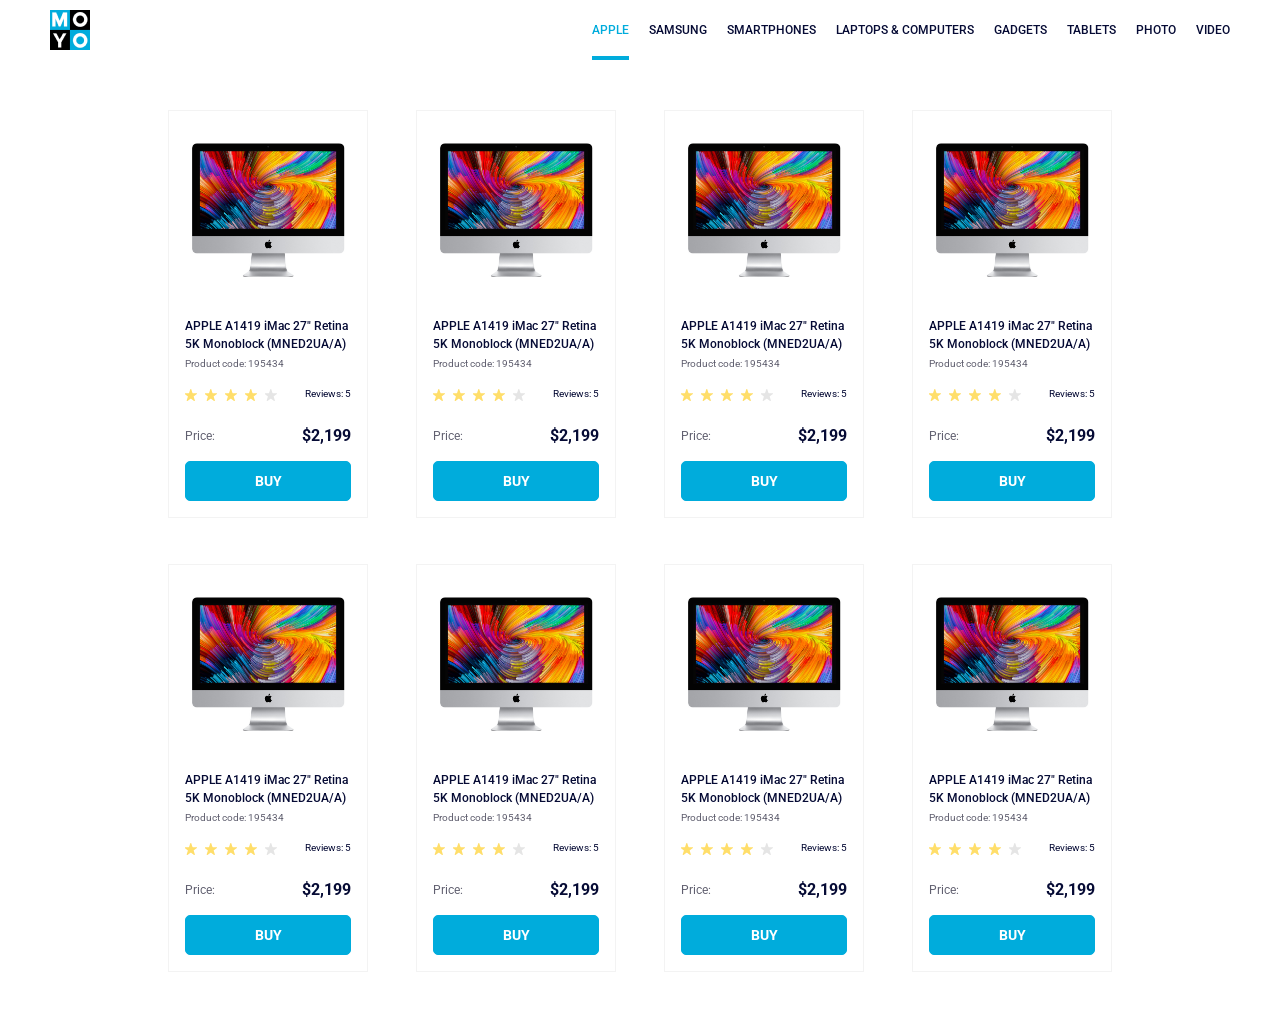
<file: index.html>
<!doctype html><html lang="en"><head><meta charset="utf-8"><meta name="viewport" content="width=device-width, initial-scale=1.0"><title>Catalog</title><link rel="preconnect" href="https://fonts.googleapis.com"><link rel="preconnect" href="https://fonts.gstatic.com"><link href="https://fonts.googleapis.com/css2?family=Roboto:wght@500&display=swap" rel="stylesheet"><link href="https://fonts.googleapis.com/css2?family=Roboto:wght@400;500;700&display=swap" rel="stylesheet"><link rel="stylesheet" href="index.23c0422c.css"></head><body> <header class="header"> <a href="#" class="logo"> <img src="logo.eddae0ff.png" alt="logo of company" class="logo__image"> </a>  <nav class="nav"> <ul class="nav__list"> <li class="nav__item"> <a href="#" class="is-active nav__link"> apple </a> </li> <li class="nav__item"> <a href="#" class="nav__link"> samsung </a> </li> <li class="nav__item"> <a href="#" class="nav__link"> smartphones </a> </li> <li class="nav__item"> <a href="#" class="nav__link" data-qa="nav-hover"> laptops & computers </a> </li> <li class="nav__item"> <a href="#" class="nav__link"> gadgets </a> </li> <li class="nav__item"> <a href="#" class="nav__link"> tablets </a> </li> <li class="nav__item"> <a href="#" class="nav__link"> photo </a> </li> <li class="nav__item"> <a href="#" class="nav__link"> video </a> </li> </ul> </nav> </header> <main class="main"> <section class="card" data-qa="card"> <img src="imac.202c52ff.jpeg" alt="APPLE iMac" class="card__image"> <h2 class="card__title"> APPLE A1419 iMac 27" Retina <br> 5K Monoblock (MNED2UA/A) </h2> <p class="card__code">Product code: 195434</p> <div class="card__review"> <div class="stars stars--4"> <div class="stars__star"></div> <div class="stars__star"></div> <div class="stars__star"></div> <div class="stars__star"></div> <div class="stars__star"></div> </div> <p class="card__reviews">Reviews: 5</p> </div> <div class="card__price"> <span class="card__label">Price:</span> <span class="card__value">$2,199</span> </div> <a class="card__buy" data-qa="card-hover"> Buy </a> </section> <section class="card"> <img src="imac.202c52ff.jpeg" alt="APPLE iMac" class="card__image"> <h2 class="card__title"> APPLE A1419 iMac 27" Retina <br> 5K Monoblock (MNED2UA/A) </h2> <p class="card__code">Product code: 195434</p> <div class="card__review"> <div class="stars stars--4"> <div class="stars__star"></div> <div class="stars__star"></div> <div class="stars__star"></div> <div class="stars__star"></div> <div class="stars__star"></div> </div> <p class="card__reviews">Reviews: 5</p> </div> <div class="card__price"> <span class="card__label">Price:</span> <span class="card__value">$2,199</span> </div> <a class="card__buy">BUY</a> </section> <section class="card"> <img src="imac.202c52ff.jpeg" alt="APPLE iMac" class="card__image"> <h2 class="card__title"> APPLE A1419 iMac 27" Retina <br> 5K Monoblock (MNED2UA/A) </h2> <p class="card__code">Product code: 195434</p> <div class="card__review"> <div class="stars stars--4"> <div class="stars__star"></div> <div class="stars__star"></div> <div class="stars__star"></div> <div class="stars__star"></div> <div class="stars__star"></div> </div> <p class="card__reviews">Reviews: 5</p> </div> <div class="card__price"> <span class="card__label">Price:</span> <span class="card__value">$2,199</span> </div> <a class="card__buy">BUY</a> </section> <section class="card"> <img src="imac.202c52ff.jpeg" alt="APPLE iMac" class="card__image"> <h2 class="card__title"> APPLE A1419 iMac 27" Retina <br> 5K Monoblock (MNED2UA/A) </h2> <p class="card__code">Product code: 195434</p> <div class="card__review"> <div class="stars stars--4"> <div class="stars__star"></div> <div class="stars__star"></div> <div class="stars__star"></div> <div class="stars__star"></div> <div class="stars__star"></div> </div> <p class="card__reviews">Reviews: 5</p> </div> <div class="card__price"> <span class="card__label">Price:</span> <span class="card__value">$2,199</span> </div> <a class="card__buy">BUY</a> </section> <section class="card"> <img src="imac.202c52ff.jpeg" alt="APPLE iMac" class="card__image"> <h2 class="card__title"> APPLE A1419 iMac 27" Retina <br> 5K Monoblock (MNED2UA/A) </h2> <p class="card__code">Product code: 195434</p> <div class="card__review"> <div class="stars stars--4"> <div class="stars__star"></div> <div class="stars__star"></div> <div class="stars__star"></div> <div class="stars__star"></div> <div class="stars__star"></div> </div> <p class="card__reviews">Reviews: 5</p> </div> <div class="card__price"> <span class="card__label">Price:</span> <span class="card__value">$2,199</span> </div> <a class="card__buy">BUY</a> </section> <section class="card"> <img src="imac.202c52ff.jpeg" alt="APPLE iMac" class="card__image"> <h2 class="card__title"> APPLE A1419 iMac 27" Retina <br> 5K Monoblock (MNED2UA/A) </h2> <p class="card__code">Product code: 195434</p> <div class="card__review"> <div class="stars stars--4"> <div class="stars__star"></div> <div class="stars__star"></div> <div class="stars__star"></div> <div class="stars__star"></div> <div class="stars__star"></div> </div> <p class="card__reviews">Reviews: 5</p> </div> <div class="card__price"> <span class="card__label">Price:</span> <span class="card__value">$2,199</span> </div> <a class="card__buy">BUY</a> </section> <section class="card"> <img src="imac.202c52ff.jpeg" alt="APPLE iMac" class="card__image"> <h2 class="card__title"> APPLE A1419 iMac 27" Retina <br> 5K Monoblock (MNED2UA/A) </h2> <p class="card__code">Product code: 195434</p> <div class="card__review"> <div class="stars stars--4"> <div class="stars__star"></div> <div class="stars__star"></div> <div class="stars__star"></div> <div class="stars__star"></div> <div class="stars__star"></div> </div> <p class="card__reviews">Reviews: 5</p> </div> <div class="card__price"> <span class="card__label">Price:</span> <span class="card__value">$2,199</span> </div> <a class="card__buy">BUY</a> </section> <section class="card"> <img src="imac.202c52ff.jpeg" alt="APPLE iMac" class="card__image"> <h2 class="card__title"> APPLE A1419 iMac 27" Retina <br> 5K Monoblock (MNED2UA/A) </h2> <p class="card__code">Product code: 195434</p> <div class="card__review"> <div class="stars stars--4"> <div class="stars__star"></div> <div class="stars__star"></div> <div class="stars__star"></div> <div class="stars__star"></div> <div class="stars__star"></div> </div> <p class="card__reviews">Reviews: 5</p> </div> <div class="card__price"> <span class="card__label">Price:</span> <span class="card__value">$2,199</span> </div> <a class="card__buy">BUY</a> </section> </main> </body></html>
</file>
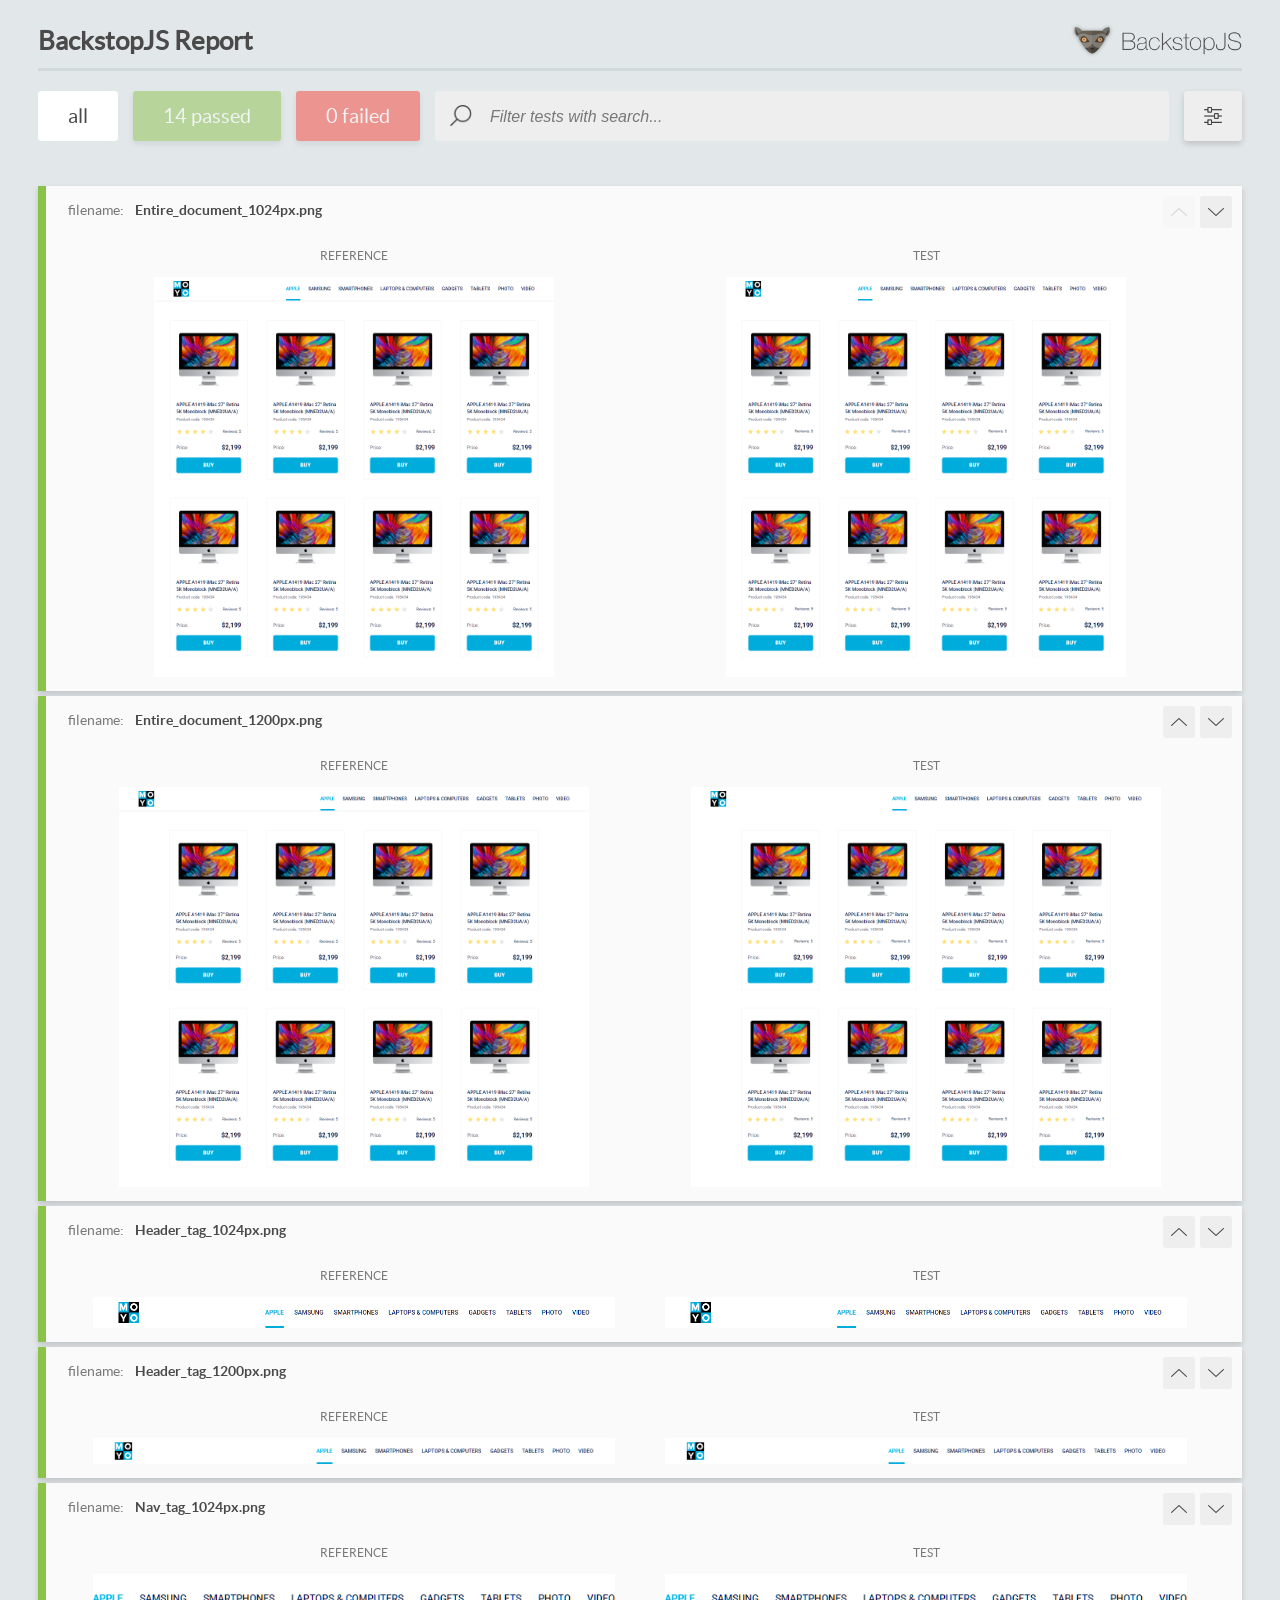
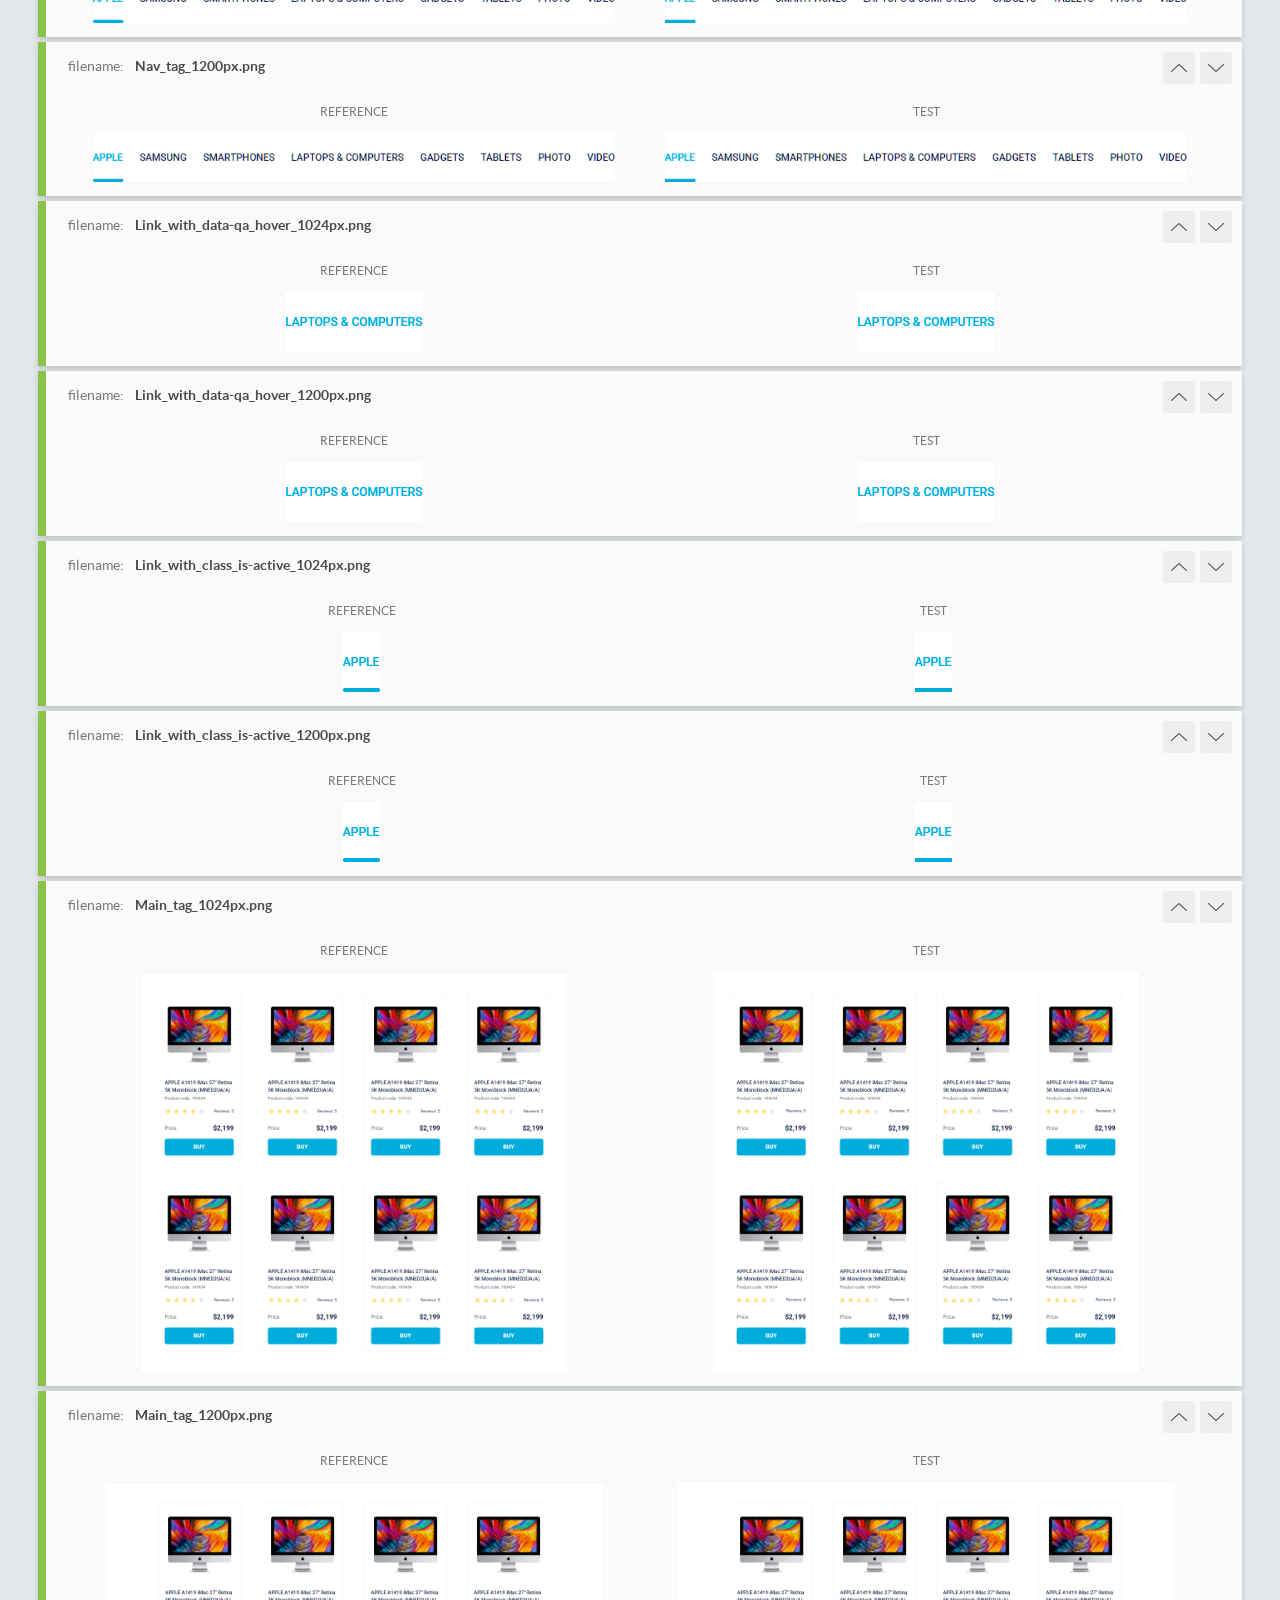
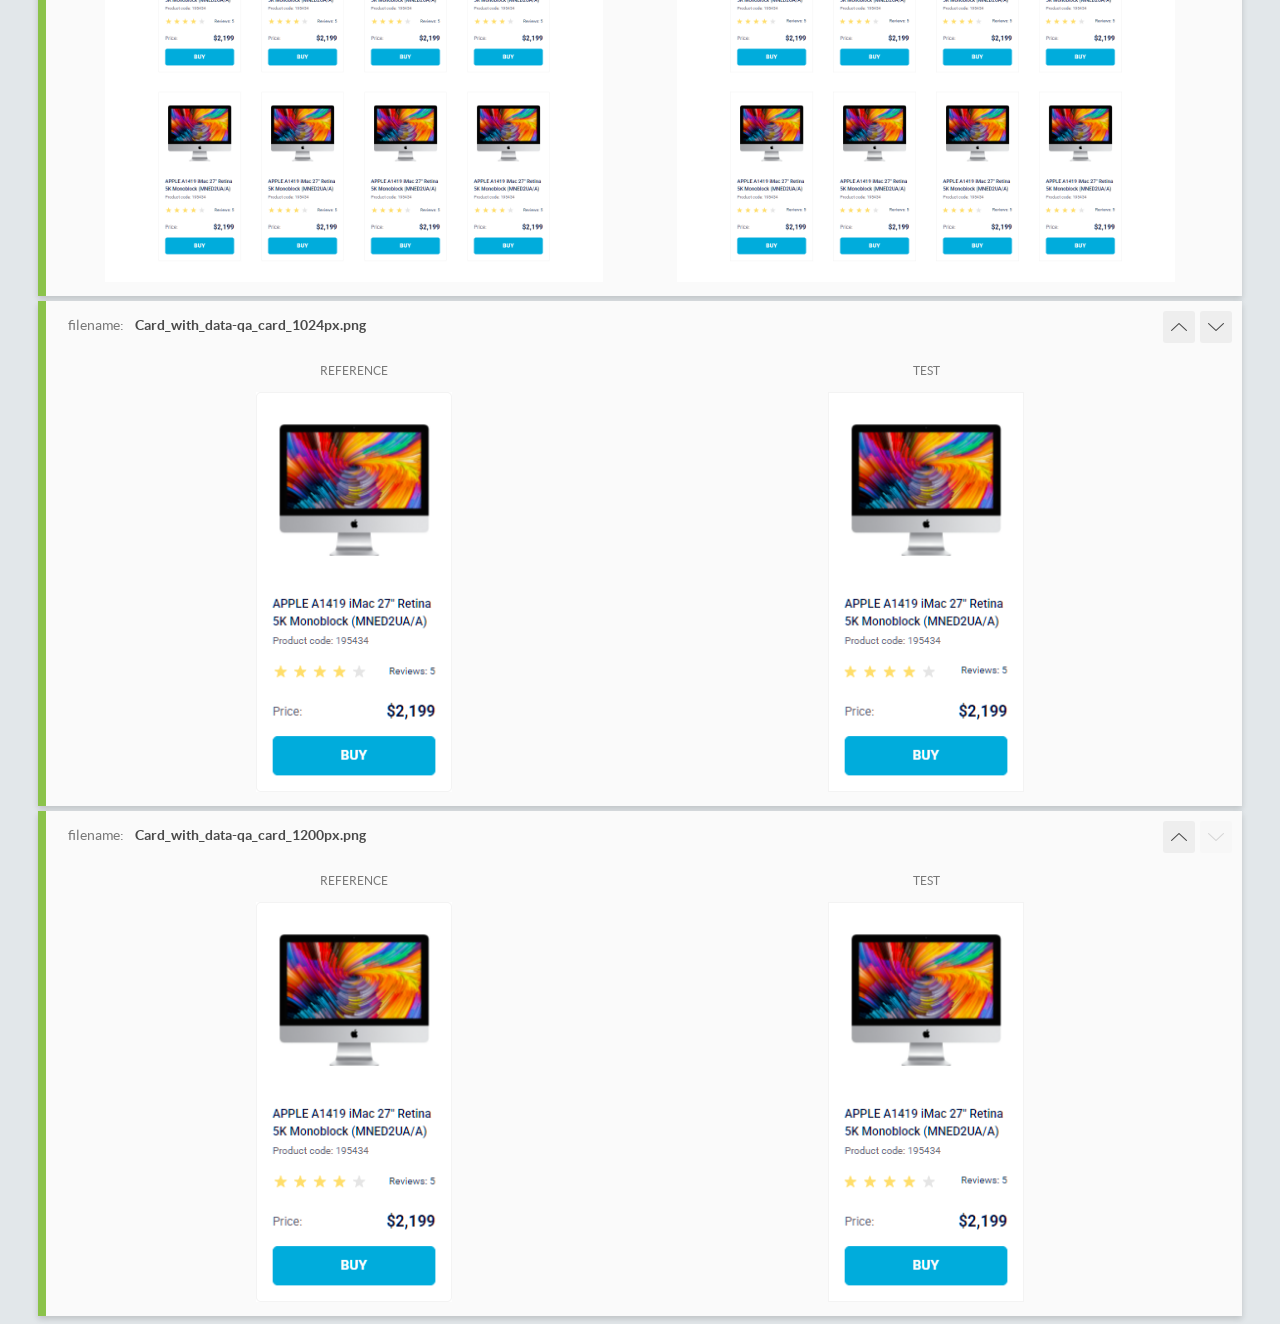
<file: report/html_report/index.html>
<!DOCTYPE html>
<html>
  <head>
    <meta charset="utf-8">
    <!-- Disable Cache -->
    <meta http-equiv="Cache-Control" content="no-cache, no-store, must-revalidate">
    <meta http-equiv="Pragma" content="no-cache">
    <meta http-equiv="Expires" content="0">

    <title>BackstopJS Report</title>

    <style>
      @font-face {
          font-family: 'latoregular';
          src: url('./assets/fonts/lato-regular-webfont.woff2') format('woff2'),
              url('./assets/fonts/lato-regular-webfont.woff') format('woff');
          font-weight: 400;
          font-style: normal;
      }
      @font-face {
          font-family: 'latobold';
          src: url('./assets/fonts/lato-bold-webfont.woff2') format('woff2'),
              url('./assets/fonts/lato-bold-webfont.woff') format('woff');
          font-weight: 700;
          font-style: normal;
      }

      .ReactModal__Body--open {
          overflow: hidden;
      }
      .ReactModal__Body--open .header {
        display: none;
      }

    </style>
  </head>
  <body style="background-color: #E2E7EA">
    <div id="root">

    </div>
    <script>
      function report (report) { // eslint-disable-line no-unused-vars
        window.tests = report;
      }
    </script>
    <script src="config.js"></script>
    <script src="index_bundle.js"></script>
  </body>
</html>
</file>
<file: index.23c0422c.css>
body{margin:0}ul{list-style:none}body{font-family:Roboto,sans-serif;font-weight:500}.header{background-color:#fff;justify-content:space-between;align-items:center;padding:0 50px;display:flex}.logo{width:40px;height:40px}.logo__image{top:10px}.nav__list{margin:0;padding:0;display:flex}.nav__item{margin-right:20px}.nav__item:last-child{margin-right:0}.nav__link{color:#060b35;text-transform:uppercase;justify-content:center;align-items:center;height:60px;font-size:12px;text-decoration:none;transition:all .3s;display:flex}.nav__link.is-active{color:#00acdc;position:relative}.nav__link.is-active:after{content:"";background-color:#00acdc;width:100%;height:4px;position:absolute;bottom:0;left:0}.nav__link:hover{color:#00acdc}.main{grid-template-rows:repeat(2,1fr);grid-template-columns:repeat(1,200px);justify-content:center;align-items:center;gap:46px 48px;width:auto;padding:50px 40px;display:grid}@media (width>=488px){.main{grid-template-columns:repeat(2,200px)}}@media (width>=768px){.main{grid-template-columns:repeat(3,200px)}}@media (width>=1024px){.main{grid-template-columns:repeat(4,200px)}}.card{box-sizing:border-box;border:1px solid #f3f3f3;flex-direction:column;width:200px;font-family:Roboto,sans-serif;transition:transform .3s;display:flex}.card__image{object-fit:fill;object-position:top;margin-inline:19px;flex-shrink:0;width:160px;height:134px;margin-top:32px;display:block}.card__title{color:#060b35;margin:40px 16px 4px;font-size:12px;font-weight:500;line-height:18px;transition:color .3s}.card__code{color:#616070;margin-top:0;margin-bottom:0;margin-inline:16px;font-family:Roboto,sans-serif;font-size:10px;font-weight:400;line-height:14px}.card__review{justify-content:space-between;height:16px;margin-top:16px;margin-left:16px;margin-right:16px;display:flex}.card__reviews{color:#060b35;margin:0;font-family:Roboto,sans-serif;font-size:10px;font-weight:400;line-height:14px}.card__price{margin-inline:16px;justify-content:space-between;align-items:center;margin-top:24px;display:flex}.card__label{color:#616070;font-family:Roboto,sans-serif;font-size:12px;font-weight:400;line-height:18px}.card__value{color:#060b35;font-family:Roboto,sans-serif;font-size:16px;font-weight:700;line-height:18px}.card__buy{text-transform:uppercase;box-sizing:border-box;color:#fff;cursor:pointer;background-color:#00acdc;border:1px solid #00acdc;border-radius:5px;justify-content:center;align-items:center;width:166px;height:40px;margin:16px;padding:0;font-family:Roboto,sans-serif;font-size:14px;font-weight:700;line-height:16px;transition:background-color .3s,color .3s,border-color .3s;display:flex}.card__buy:hover{color:#00acdc;background-color:#fff;border:1px solid #00acdc;font-size:14px;font-weight:700;line-height:40px}.card:hover{transform:scale(1.2)}.card:hover .card__title{color:#34568b}.stars{align-items:center;gap:8px;height:16px;display:flex}.stars__star{background-image:url(star.822d561e.svg);background-position:50%;background-size:cover;width:12px;height:12px}.stars--1 .stars__star:nth-child(-n+1),.stars--2 .stars__star:nth-child(-n+2),.stars--3 .stars__star:nth-child(-n+3),.stars--4 .stars__star:nth-child(-n+4),.stars--5 .stars__star:nth-child(-n+5){background-image:url(star-active.edda4c43.svg)}
/*# sourceMappingURL=index.23c0422c.css.map */
</file>
